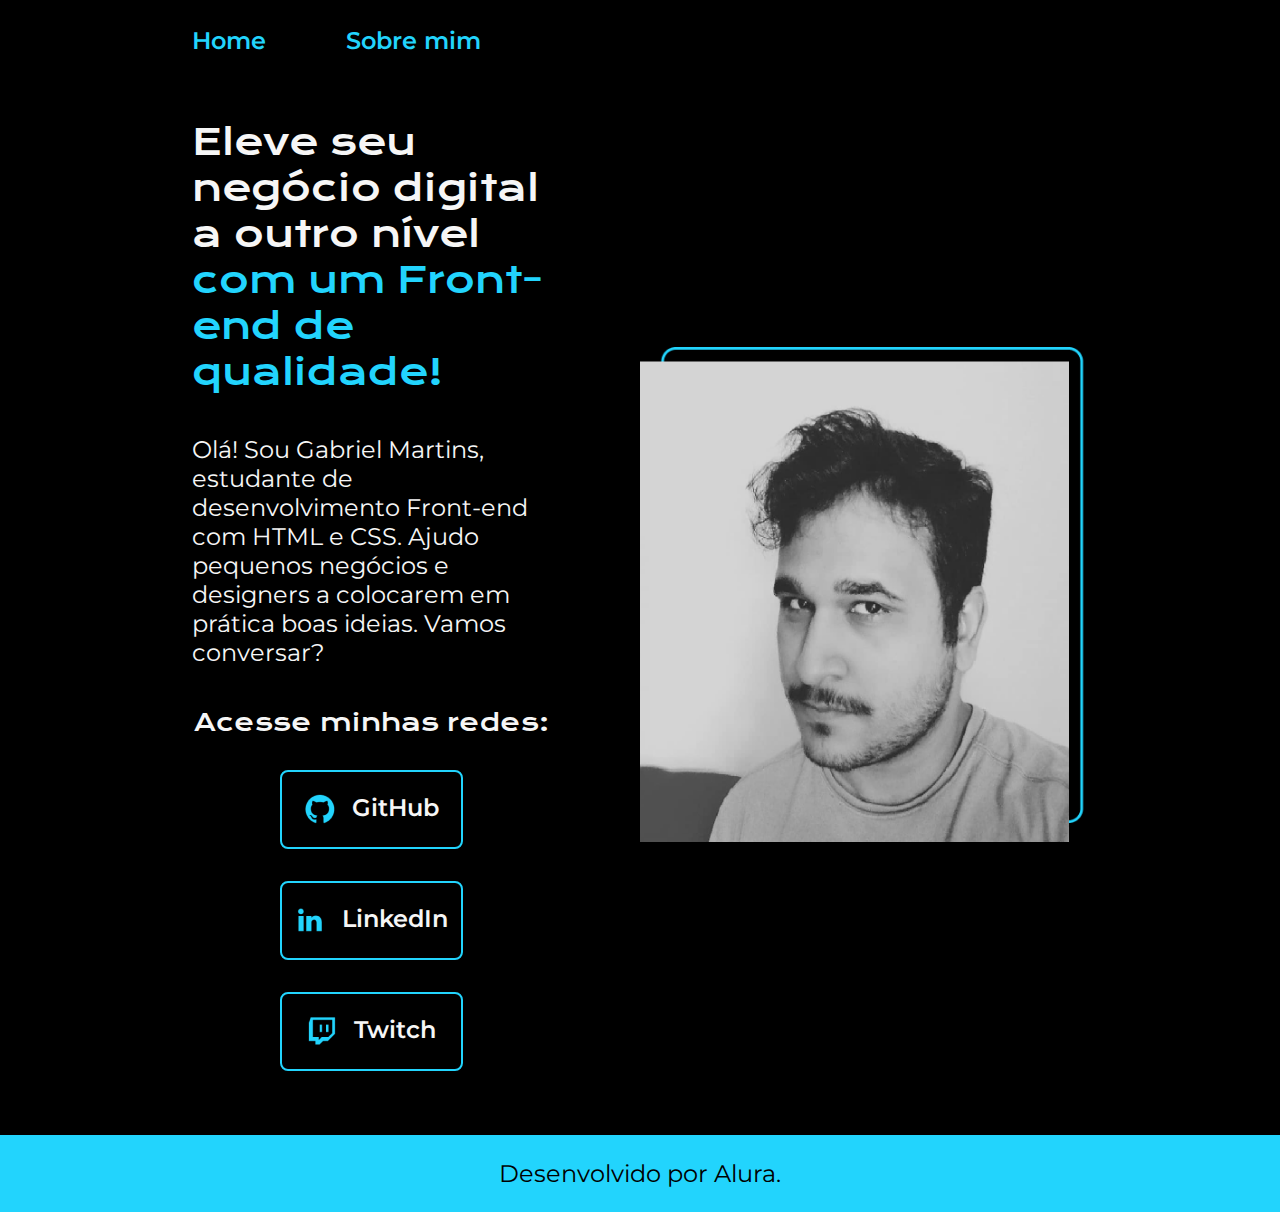
<file: index.html>
<!DOCTYPE html>
<html lang="pt-br">
<head>
    <meta charset="UTF-8">
    <meta name="viewport" content="width=device-width, initial-scale=1.0">
    <title>Portfolio</title>
    <link rel="stylesheet" href="./styles/style.css">
</head>
<body>
    <header class="cabecalho">
        <nav class="cabecalho__menu">
            <a href="index.html" class="cabecalho__menu__link">Home</a>
            <a href="about.html" class="cabecalho__menu__link">Sobre mim</a>
        </nav>
    </header>
    <main class="apresentacao">
        <section class="apresentacao__conteudo">
            <h1 class="apresentacao__conteudo__titulo">Eleve seu negócio digital a outro nível 
            <strong class="titulo-destaque">com um Front-end de qualidade!</strong></h1>
            <p class="apresentacao__conteudo__paragrafo">Olá! Sou Gabriel Martins, estudante de desenvolvimento Front-end com HTML e CSS. Ajudo pequenos negócios e designers a colocarem em prática boas ideias. Vamos conversar?</p>
                <div class="apresentacao__links">
                    <h2 class="apresentacao__links__subtitulo">Acesse minhas redes:</h2>
                    <a class="apresentacao__links__link" href="https://Github.com/martinel3">
                       <img src="./Assets/Logo-Github.png" alt="Logo-Github">
                        GitHub
                    </a>
                    <a class="apresentacao__links__link" href="https://www.linkedin.com/in/gabriel-martins-0a1a51141/">
                        <img src="./Assets/Logo-linkedin.png" alt="Logo-linkedin">
                        LinkedIn
                    </a>
                    <a class="apresentacao__links__link" href="https://www.twitch.tv/xmartinel">
                        <img src="./Assets/Logo-Twitch.png" alt="Logo-Twitch">
                        Twitch
                    </a>
                </div>    
        </section>
        <img class="apresentacao__imagem" src="./Assets/Imagem.png" alt="Foto da mina la">
    </main>
    <footer class="rodape">
        <p>Desenvolvido por Alura.</p>
    </footer>
</body>
</html>
</file>
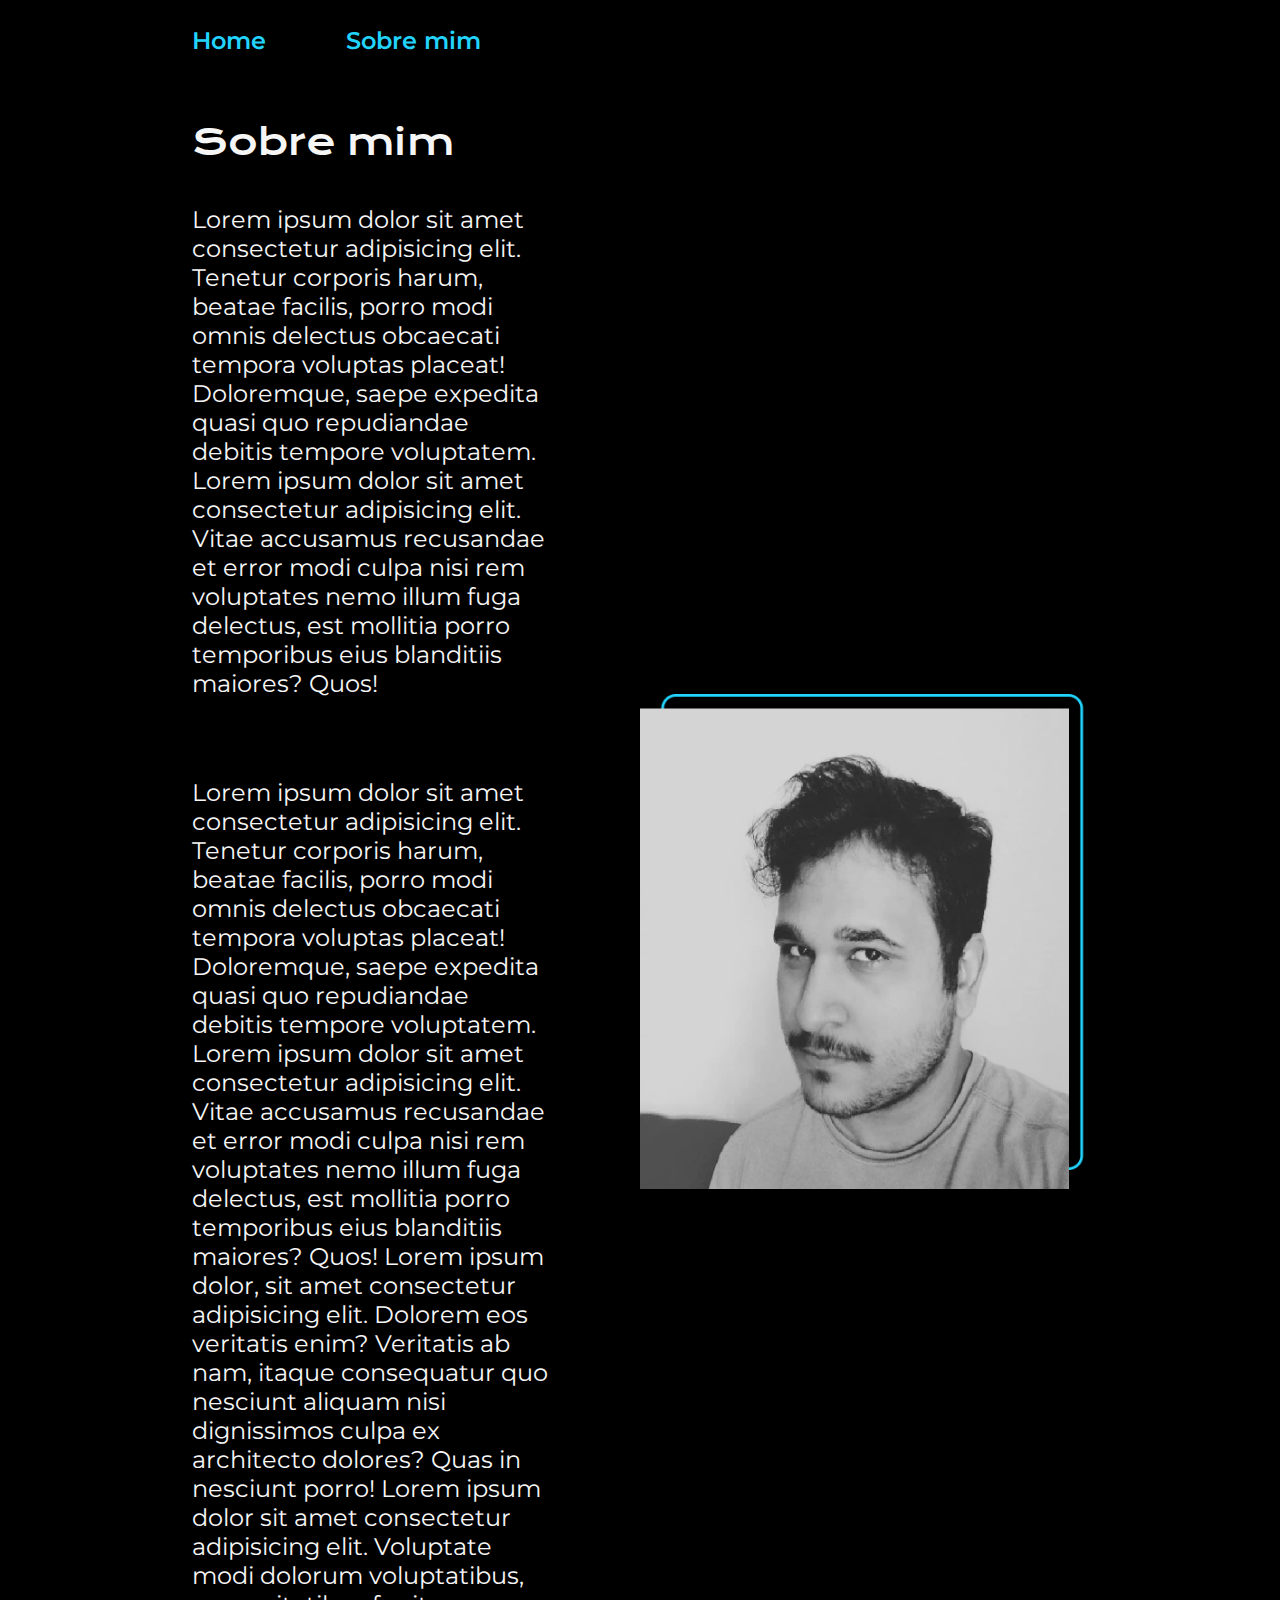
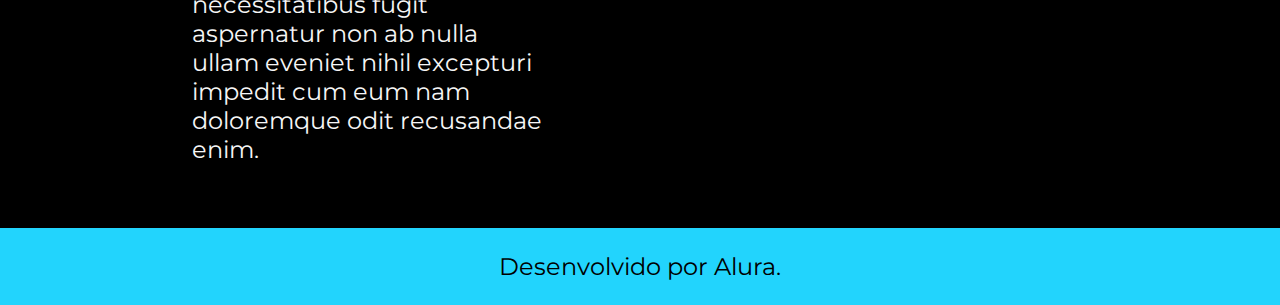
<file: about.html>
<!DOCTYPE html>
<html lang="pt-br">
<head>
    <meta charset="UTF-8">
    <meta name="viewport" content="width=device-width, initial-scale=1.0">
    <link rel="stylesheet" href="./styles/style.css">
    <title>Sobre mim</title>
</head>
<body>
    <header class="cabecalho">
        <nav class="cabecalho__menu">
            <a href="index.html" class="cabecalho__menu__link">Home</a>
            <a href="about.html" class="cabecalho__menu__link">Sobre mim</a>
        </nav>
    </header>
     <main class="apresentacao">
        <section class="apresentacao__conteudo">
            <h1 class="apresentacao__conteudo__titulo">Sobre mim</h1> 
            <p class="apresentacao__conteudo__paragrafo">Lorem ipsum dolor sit amet consectetur adipisicing elit. Tenetur corporis harum, beatae facilis, porro modi omnis delectus obcaecati tempora voluptas placeat! Doloremque, saepe expedita quasi quo repudiandae debitis tempore voluptatem. Lorem ipsum dolor sit amet consectetur adipisicing elit. Vitae accusamus recusandae et error modi culpa nisi rem voluptates nemo illum fuga delectus, est mollitia porro temporibus eius blanditiis maiores? Quos!</p>
            <div></div>
            <p class="apresentacao__conteudo__paragrafo">Lorem ipsum dolor sit amet consectetur adipisicing elit. Tenetur corporis harum, beatae facilis, porro modi omnis delectus obcaecati tempora voluptas placeat! Doloremque, saepe expedita quasi quo repudiandae debitis tempore voluptatem. Lorem ipsum dolor sit amet consectetur adipisicing elit. Vitae accusamus recusandae et error modi culpa nisi rem voluptates nemo illum fuga delectus, est mollitia porro temporibus eius blanditiis maiores? Quos! Lorem ipsum dolor, sit amet consectetur adipisicing elit. Dolorem eos veritatis enim? Veritatis ab nam, itaque consequatur quo nesciunt aliquam nisi dignissimos culpa ex architecto dolores? Quas in nesciunt porro! Lorem ipsum dolor sit amet consectetur adipisicing elit. Voluptate modi dolorum voluptatibus, necessitatibus fugit aspernatur non ab nulla ullam eveniet nihil excepturi impedit cum eum nam doloremque odit recusandae enim.</p>
        </section>
        <img class="apresentacao__imagem" src="./Assets/Imagem.png" alt="Foto da mina la">
     </main>
     <footer class="rodape">
        <p>Desenvolvido por Alura.</p>
    </footer>    
</body>
</html>
</file>
<file: styles/style.css>
@import url('https://fonts.googleapis.com/css2?family=Krona+One&family=Montserrat:ital,wght@0,100..900;1,100..900&display=swap');

:root {
    --cor-primaria: #000000;
    --cor-secundaria: #f6f6f6;
    --cor-terciaria: #22d4fd;
    --cor-hover: #272727;

    --fonte-principal: 'Krona One', sans-serif;
    --fonte-secundaria: 'Montserrat', sans-serif;
}

* {
    margin: 0;
    padding: 0;
}

.cabecalho {
    padding: 2% 0% 0% 15%;
}

    .cabecalho__menu {
        display: flex;
        gap: 80px;
    }

        .cabecalho__menu__link {
            color: var(--cor-terciaria);
            font-family: var(--fonte-secundaria);
            font-size: 1.5rem;
            font-weight: 600;
            text-decoration: none;
        }

body {
    box-sizing: border-box;
    background-color: var(--cor-primaria);
    color: var(--cor-secundaria);
}

.apresentacao {
    padding: 5% 15%;
    display: flex;
    align-items: center;
    justify-content: space-between;
    gap: 10%;
}

    .apresentacao__imagem {
        width: 50%;
    }


    .apresentacao__conteudo {
        width: 50%;
        display: flex;
        flex-direction: column;
        gap: 40px;
    }

        .apresentacao__conteudo__titulo {
            font-size: 2.25rem;
            font-family: var(--fonte-principal);
            font-weight: lighter;
        }

        .titulo-destaque {
            color: var(--cor-terciaria);
        }

        .apresentacao__conteudo__paragrafo {
            font-size: 1.5rem;
            font-family: var(--fonte-secundaria);

        }

    .apresentacao__links {  
        display: flex;
        flex-direction: column;
        justify-content: space-between;
        align-items: center;
        gap: 32px;
    }

        .apresentacao__links__subtitulo {      
            font-family: var(--fonte-principal);
            font-size: 1.5rem;
            font-weight: 400;
        }

        .apresentacao__links__link {
            display: flex;
            justify-content: center;
            gap: 16px;
            font-weight: 600;
            font-family: var(--fonte-secundaria);
            font-size: 1.5rem;
            width: 50%;
            text-align: center;
            border-radius: 8px;
            padding: 21.5px 0;
            text-decoration: none;
            color: var(--cor-secundaria);
            border: 2px solid var(--cor-terciaria);
        }

            .apresentacao__links__link:hover {
                background-color: var(--cor-hover);    
            }

.rodape {
    font-family: var(--fonte-secundaria);
    font-size: 1.5rem;
    font-weight: 400;
    padding: 24px;
    color: var(--cor-primaria);
    background-color: var(--cor-terciaria);
    text-align: center;
}    

@media (max-width: 1200px) {
    .cabecalho {
        padding: 10% 5% 5% 5%;
    }

        .cabecalho__menu {
            justify-content: center;
        }
    
    .apresentacao {
        flex-direction: column-reverse;
        padding: 5%;
        gap: 10%;
    }

        .apresentacao__conteudo {
            width: auto;
        }

        .apresentacao__imagem {
            margin-bottom: 4rem;
        }
}
</file>
